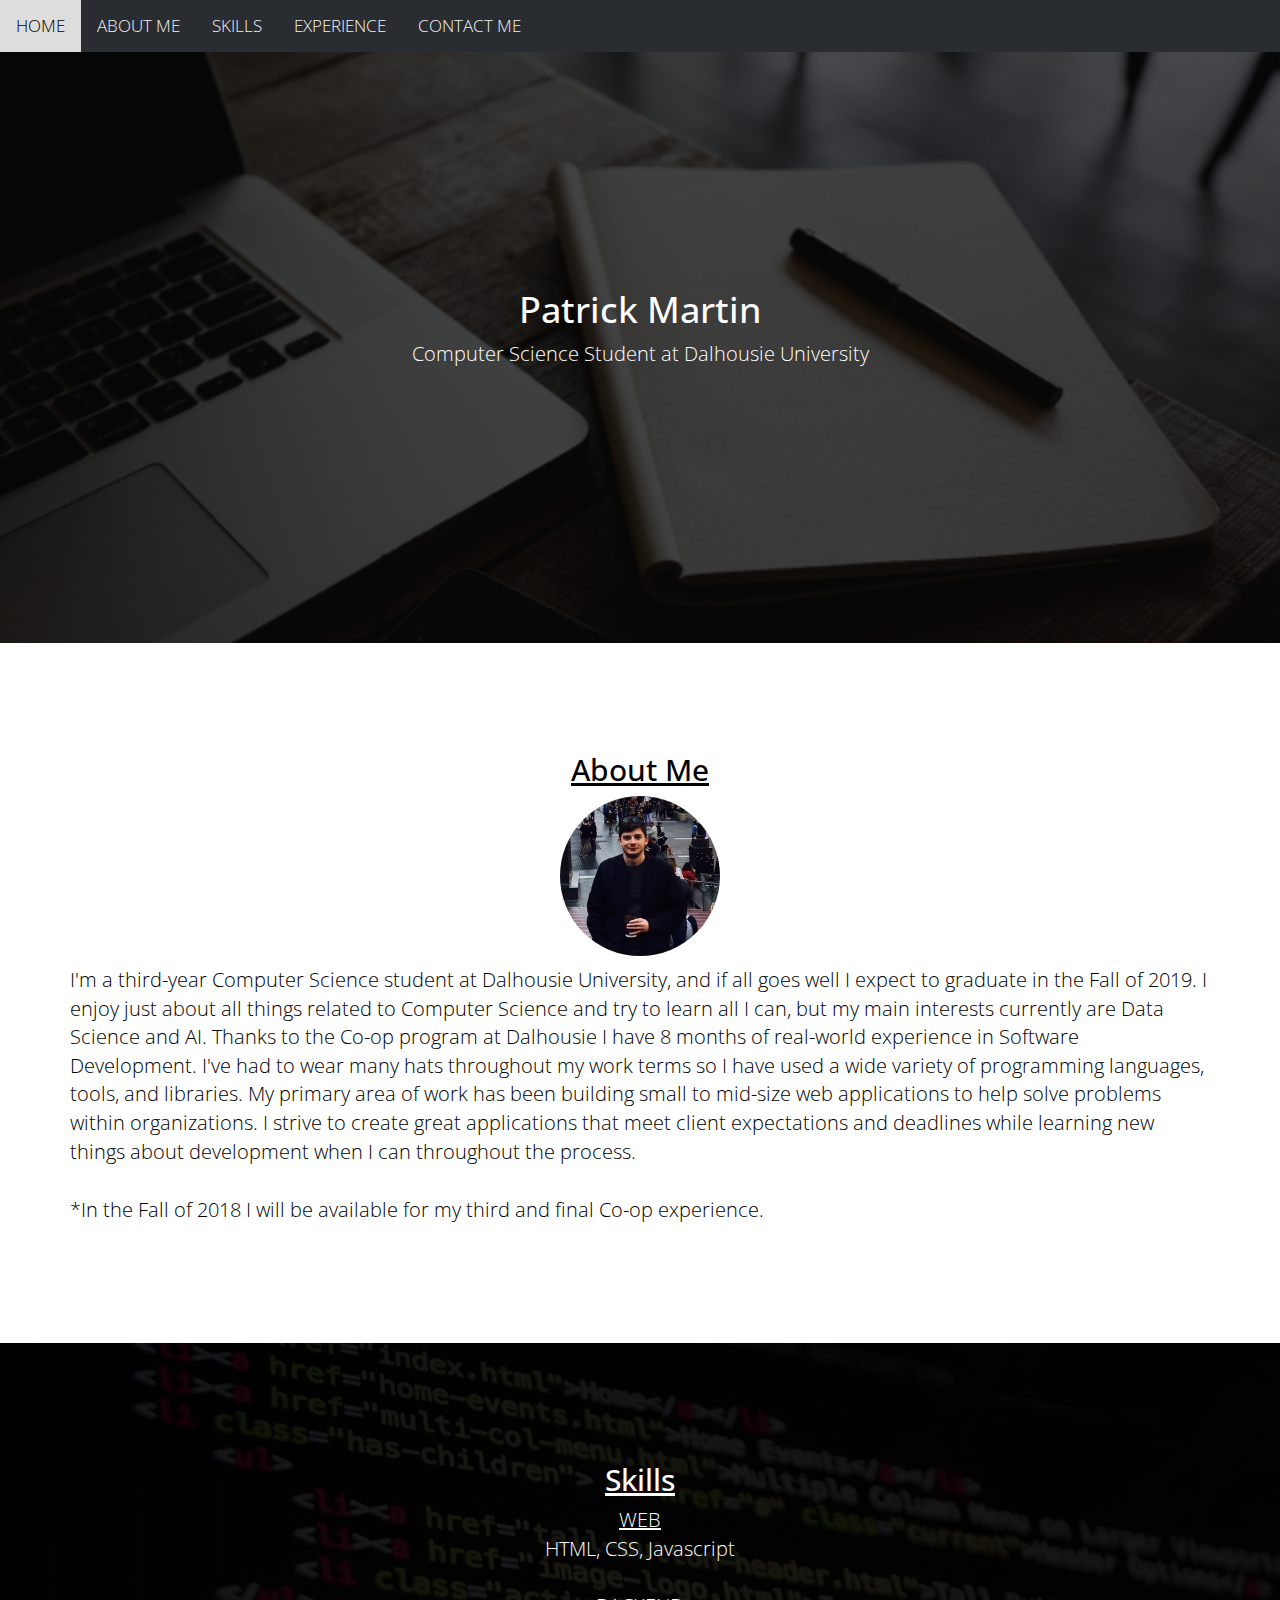
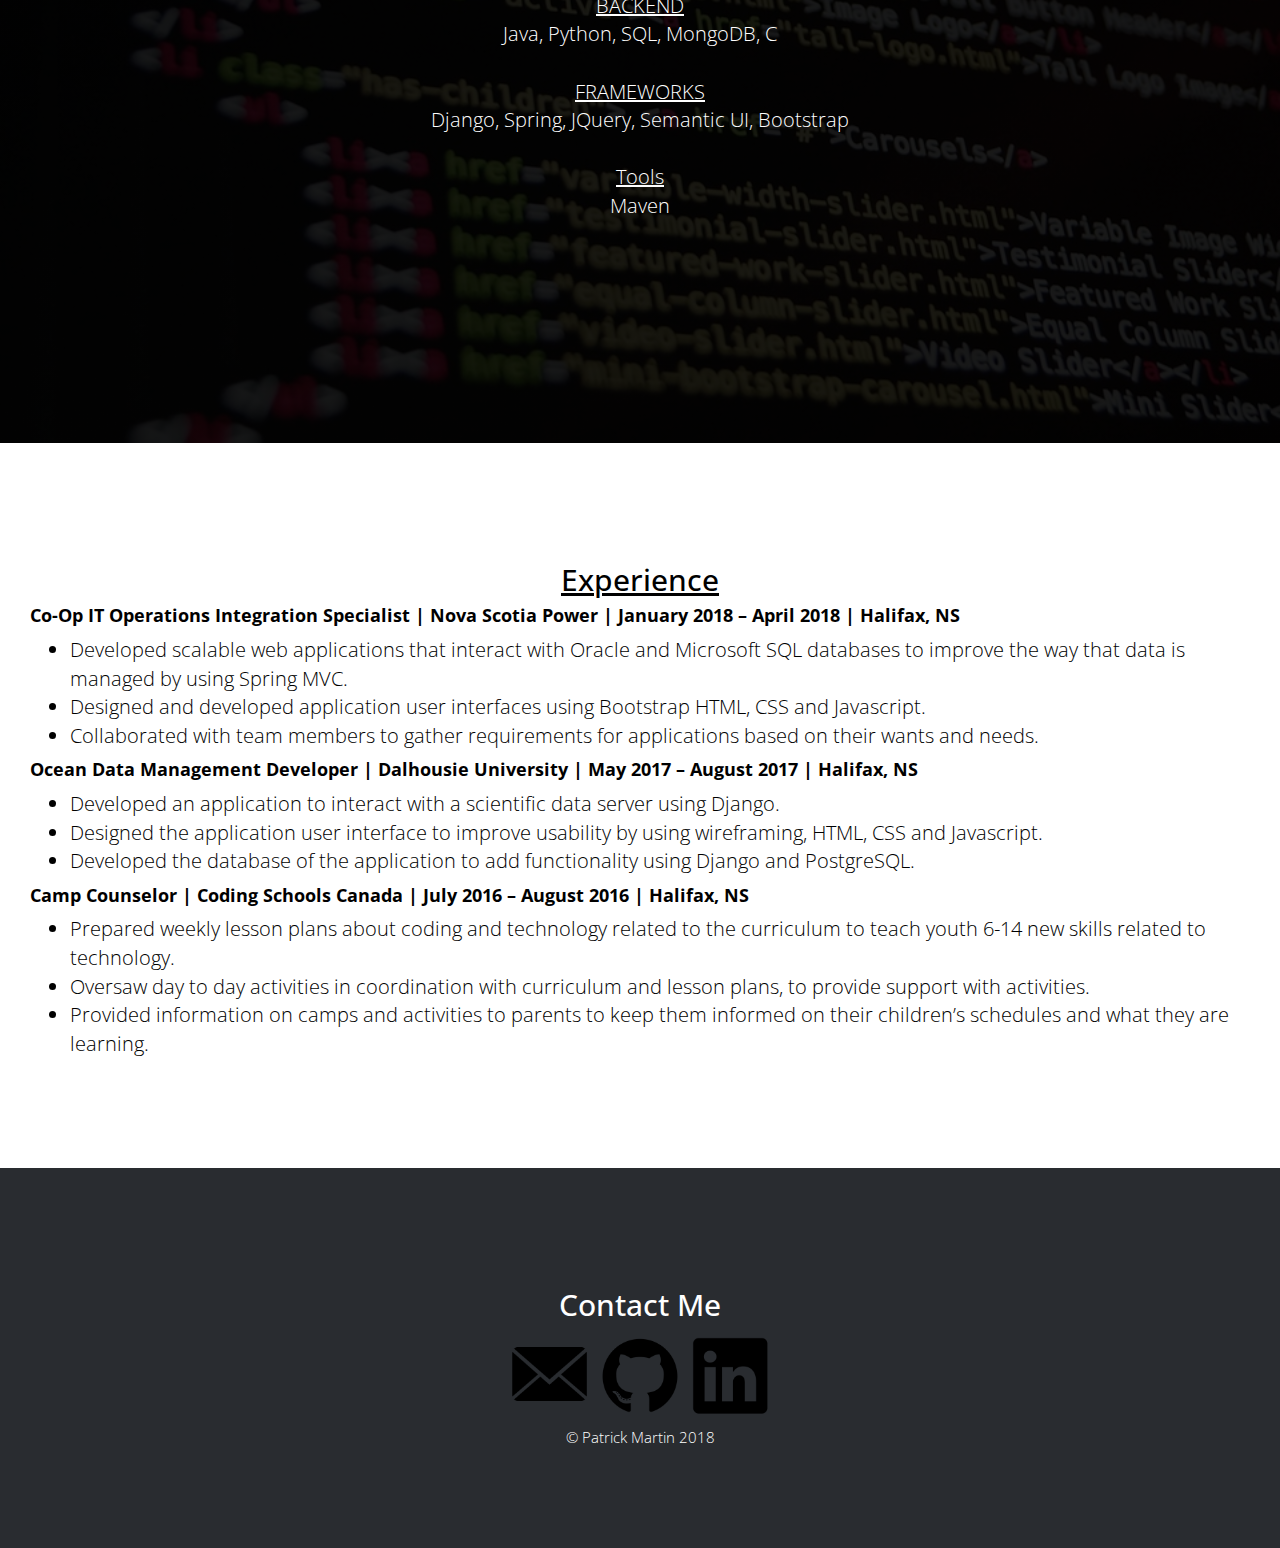
<file: index.html>
<!DOCTYPE html>
  <html lang="en">
    <head>
        <title>Patrick Martin</title>
        <meta charset="utf-8">
        <meta name="viewport" content="width=device-width, initial-scale=1">
        <link rel="stylesheet" href="https://maxcdn.bootstrapcdn.com/bootstrap/3.3.7/css/bootstrap.min.css">
        <script src="https://ajax.googleapis.com/ajax/libs/jquery/3.3.1/jquery.min.js"></script>
        <script src="https://maxcdn.bootstrapcdn.com/bootstrap/3.3.7/js/bootstrap.min.js"></script>
        <link href='https://fonts.googleapis.com/css?family=Open Sans' rel='stylesheet'>
        <link rel="stylesheet" type="text/css" href="v3.css" >
    </head>
    <body>
      <!--Navagation menu -->
      <div class="topnav" id="topnav">
        <a href="#banner" onclick="closeIconNav()">HOME</a>
        <a href="#about" onclick="closeIconNav()">ABOUT ME</a>
        <a href="#skills" onclick="closeIconNav()">SKILLS</a>
        <a href="#experience" onclick="closeIconNav()">EXPERIENCE</a>
        <a href="#contact-me" onclick="closeIconNav()">CONTACT ME</a>
        <a href="javascript:void(0);" style="font-size:20px;" class="icon" onclick="addReponsiveClass()">&#9776;</a>
      </div>
      <!--reponsive navagation scripts  -->
      <script>
      //adds responsive hamburgur menu
        function addReponsiveClass() {
            var x = document.getElementById("topnav");
            if (x.className === "topnav") {
              x.className += " responsive";
            }
            else {
              x.className = "topnav";
            }
          }
          //used to close the menu when a link is clicked
        function closeIconNav(){
          var x = document.getElementById("topnav");
          if(x.className === "topnav responsive" ){
            x.className = "topnav";
          }
        }
      </script>
      <!--Home banner-->
      <div class="container-fluid text-center" id='banner'>
        <h1>Patrick Martin</h1>
        <p>Computer Science Student at Dalhousie University</p>
      </div>
      <!-- About Section -->
      <div class="container-fluid" id="about">
        <h2 class='title'><u>About Me</u></h2>
        <div id='me-div'>
          <img src='13.jpg' id=me>
        </div>
        <div id='about-content'>
          <p>
            I'm a third-year Computer Science student at Dalhousie University, and if all goes well I expect to graduate in the Fall of 2019.
            I enjoy just about all things related to Computer Science and try to learn all I can, but my main interests currently are Data Science and AI.
            Thanks to the Co-op program at Dalhousie I have 8 months of real-world experience in Software Development.
            I've had to wear many hats throughout my work terms so I have used a wide variety of programming languages, tools, and libraries.
            My primary area of work has been building small to mid-size web applications to help solve problems within organizations.
            I strive to create great applications that meet client expectations and deadlines while learning new things about development when I can throughout the process.
           </p>
           <br>
           <p>
             *In the Fall of 2018 I will be available for my third and final Co-op experience.
           </p>
        </div>
      </div>
      <!--Skills section  -->
      <div id="skills">
        <h2 class='title'><u>Skills</u></h2>
          <p>
            <u>WEB</u>
            <br>
            HTML, CSS, Javascript
            <br>
            <br>
            <u>BACKEND</u>
            <br>
            Java, Python, SQL, MongoDB, C
            <br>
            <br>
            <u>FRAMEWORKS</u>
            <br>
            Django, Spring, JQuery, Semantic UI, Bootstrap
            <br>
            <br>
            <u>Tools</u>
            <br>
            Maven
          </p>
        </div>
        <!--Experience Section   -->
        <div class="container-fluid " id="experience">
          <h2 class='title'><u>Experience</u></h2>
          <h4><strong>Co-Op IT Operations Integration Specialist  | Nova Scotia Power | January 2018 – April 2018 | Halifax, NS</strong></h4>
          <ul>
            <li>Developed scalable web applications that interact with Oracle and Microsoft SQL databases to improve the way that data is managed by using Spring MVC.</li>
            <li>Designed and developed application user interfaces using Bootstrap HTML, CSS and Javascript. </li>
            <li>Collaborated with team members to gather requirements for applications based on their wants and needs.</li>
          </ul>
          <h4> <strong>Ocean Data Management Developer | Dalhousie University | May 2017 – August 2017 | Halifax, NS</strong></h4>
          <ul>
            <li>Developed an application to interact with a scientific data server using Django.</li>
            <li>Designed the application user interface to improve usability by using wireframing, HTML, CSS and Javascript.</li>
            <li>Developed the database of the application to add functionality using Django and PostgreSQL.</li>
          </ul>
          <h4> <strong>Camp Counselor | Coding Schools Canada | July 2016 – August 2016 | Halifax, NS</strong></h4>
          <ul>
            <li>Prepared weekly lesson plans about coding and technology related to the curriculum to teach youth 6-14 new skills related to technology.</li>
            <li>Oversaw day to day activities in coordination with curriculum and lesson plans, to provide support with activities.</li>
            <li>Provided information on camps and activities to parents to keep them informed on their children’s schedules and what they are learning.</li>
          </ul>
        </div>
        <!--Contact me section  -->
        <div class="container-fluid " id="contact-me">
          <h2 class='title'>Contact Me</h2>
          <div id='contact-list'>
            <a href="mailto:patrickwaltermartin@gmail.com"><img src='mail2.png'></a>
            <a href="https://github.com/PatrickWMartin/"><img src='github.png'></a>
            <a href="https://www.linkedin.com/in/patrick-martin-79537bb5/"><img src='linkedin.png'></a>
          </div>
          <footer>
            &copy Patrick Martin 2018
          </footer>
        </div>
      </body>
    </html>
</file>
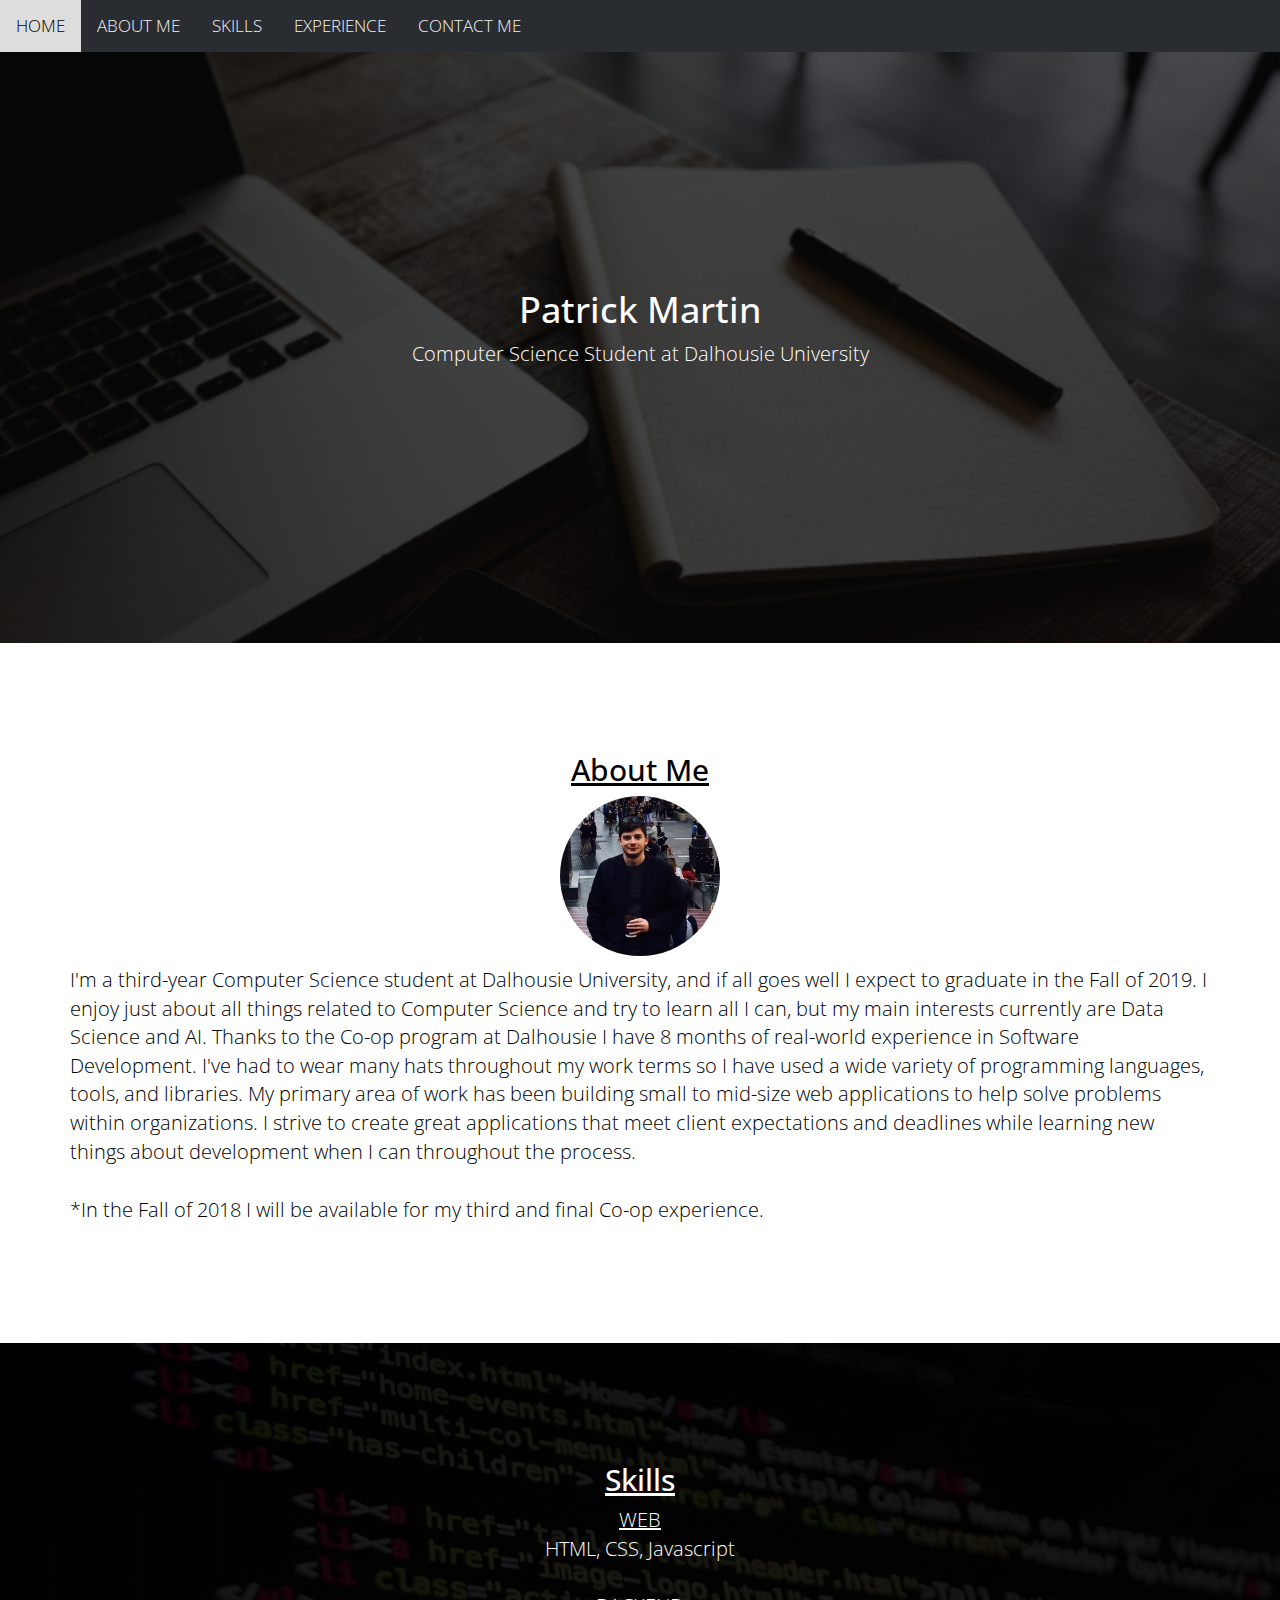
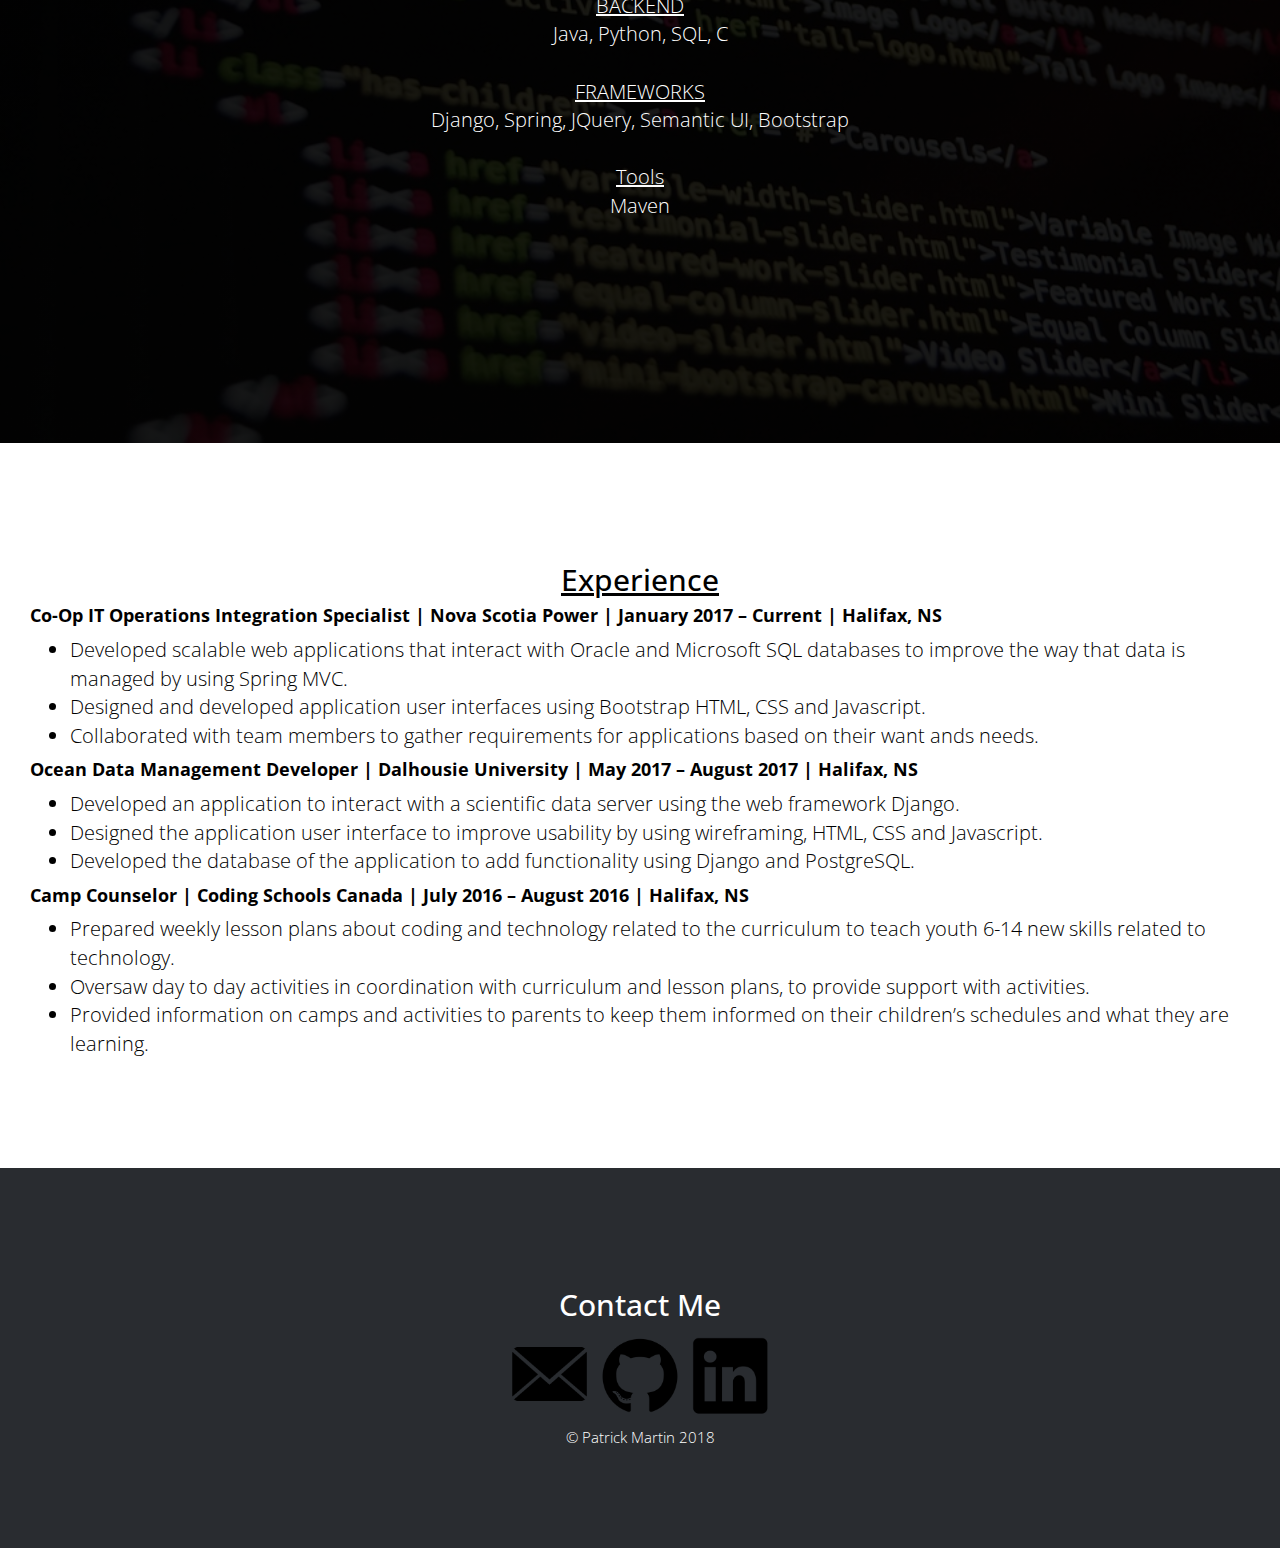
<file: v3.html>
<!DOCTYPE html>
  <html lang="en">
    <head>
        <title>Patrick Martin</title>
        <meta charset="utf-8">
        <meta name="viewport" content="width=device-width, initial-scale=1">
        <link rel="stylesheet" href="https://maxcdn.bootstrapcdn.com/bootstrap/3.3.7/css/bootstrap.min.css">
        <link href="https://fonts.googleapis.com/css?family=Montserrat" rel="stylesheet" type="text/css">
        <link href="https://fonts.googleapis.com/css?family=Lato" rel="stylesheet" type="text/css">
        <script src="https://ajax.googleapis.com/ajax/libs/jquery/3.3.1/jquery.min.js"></script>
        <script src="https://maxcdn.bootstrapcdn.com/bootstrap/3.3.7/js/bootstrap.min.js"></script>
        <link href='https://fonts.googleapis.com/css?family=Oswald' rel='stylesheet'>
        <link href='https://fonts.googleapis.com/css?family=Open Sans' rel='stylesheet'>
        <link href='https://fonts.googleapis.com/css?family=Roboto' rel='stylesheet'>
        <link rel="stylesheet" type="text/css" href="v3.css" >
    </head>
    <body>
      <!--Navagation menu -->
      <div class="topnav" id="topnav">
        <a href="#banner" onclick="closeIconNav()">HOME</a>
        <a href="#about" onclick="closeIconNav()">ABOUT ME</a>
        <a href="#skills" onclick="closeIconNav()">SKILLS</a>
        <a href="#experience" onclick="closeIconNav()">EXPERIENCE</a>
        <a href="#contact-me" onclick="closeIconNav()">CONTACT ME</a>
        <a href="javascript:void(0);" style="font-size:20px;" class="icon" onclick="addReponsiveClass()">&#9776;</a>
      </div>
      <!--reponsive navagation scripts  -->
      <script>
      //adds responsive hamburgur menu
        function addReponsiveClass() {
            var x = document.getElementById("topnav");
            if (x.className === "topnav") {
              x.className += " responsive";
            }
            else {
              x.className = "topnav";
            }
          }
          //used to close the menu when a link is clicked
        function closeIconNav(){
          var x = document.getElementById("topnav");
          if(x.className === "topnav responsive" ){
            x.className = "topnav";
          }
        }
      </script>
      <!--Home banner-->
      <div class="container-fluid text-center" id='banner'>
        <h1>Patrick Martin</h1>
        <p>Computer Science Student at Dalhousie University</p>
      </div>
      <!-- About Section -->
      <div class="container-fluid" id="about">
        <h2 class='title'><u>About Me</u></h2>
        <div id='me-div'>
          <img src='13.jpg' id=me>
        </div>
        <div id='about-content'>
          <p>
            I'm a third-year Computer Science student at Dalhousie University, and if all goes well I expect to graduate in the Fall of 2019.
            I enjoy just about all things related to Computer Science and try to learn all I can, but my main interests currently are Data Science and AI.
            Thanks to the Co-op program at Dalhousie I have 8 months of real-world experience in Software Development.
            I've had to wear many hats throughout my work terms so I have used a wide variety of programming languages, tools, and libraries.
            My primary area of work has been building small to mid-size web applications to help solve problems within organizations.
            I strive to create great applications that meet client expectations and deadlines while learning new things about development when I can throughout the process.
           </p>
           <br>
           <p>
             *In the Fall of 2018 I will be available for my third and final Co-op experience.
           </p>
        </div>
      </div>
      <!--Skills section  -->
      <div id="skills">
        <h2 class='title'><u>Skills</u></h2>
          <p>
            <u>WEB</u>
            <br>
            HTML, CSS, Javascript
            <br>
            <br>
            <u>BACKEND</u>
            <br>
            Java, Python, SQL, C
            <br>
            <br>
            <u>FRAMEWORKS</u>
            <br>
            Django, Spring, JQuery, Semantic UI, Bootstrap
            <br>
            <br>
            <u>Tools</u>
            <br>
            Maven
          </p>
        </div>
        <!--Experience Section   -->
        <div class="container-fluid " id="experience">
          <h2 class='title'><u>Experience</u></h2>
          <h4><strong>Co-Op IT Operations Integration Specialist  | Nova Scotia Power | January 2017 – Current | Halifax, NS</strong></h4>
          <ul>
            <li>Developed scalable web applications that interact with Oracle and Microsoft SQL databases to improve the way that data is managed by using Spring MVC.</li>
            <li>Designed and developed application user interfaces using Bootstrap HTML, CSS and Javascript. </li>
            <li>Collaborated with team members to gather requirements for applications based on their want ands needs.</li>
          </ul>
          <h4> <strong>Ocean Data Management Developer | Dalhousie University | May 2017 – August 2017 | Halifax, NS</strong></h4>
          <ul>
            <li>Developed an application to interact with a scientific data server using the web framework Django.</li>
            <li>Designed the application user interface to improve usability by using wireframing, HTML, CSS and Javascript.</li>
            <li>Developed the database of the application to add functionality using Django and PostgreSQL.</li>
          </ul>
          <h4> <strong>Camp Counselor | Coding Schools Canada | July 2016 – August 2016 | Halifax, NS</strong></h4>
          <ul>
            <li>Prepared weekly lesson plans about coding and technology related to the curriculum to teach youth 6-14 new skills related to technology.</li>
            <li>Oversaw day to day activities in coordination with curriculum and lesson plans, to provide support with activities.</li>
            <li>Provided information on camps and activities to parents to keep them informed on their children’s schedules and what they are learning.</li>
          </ul>
        </div>
        <!--Contact me section  -->
        <div class="container-fluid " id="contact-me">
          <h2 class='title'>Contact Me</h2>
          <div id='contact-list'>
            <a href="mailto:patrickwaltermartin@gmail.com"><img src='mail2.png'></a>
            <a href="https://github.com/PatrickWMartin/"><img src='github.png'></a>
            <a href="https://www.linkedin.com/in/patrick-martin-79537bb5/"><img src='linkedin.png'></a>
          </div>
          <footer>
            &copy Patrick Martin 2018
          </footer>
        </div>
      </body>
    </html>
</file>
<file: v3.css>
html, body {
    height:100%;
    font-family: 'Open Sans';
    font-weight: 100;
}
img{
  height: 7%;
  width: 7%
}
footer{
  text-align: center;
  font-size: 15px;
  margin-top: 10px;
}
p{
 font-size: 20px;
}
.topnav {
  overflow: hidden;
  background-color:#292c30;
  position: fixed;
  top: 0;
  width: 100%;
}
.topnav a {
  float: left;
  display: block;
  color: #f2f2f2;
  text-align: center;
  padding: 14px 16px;
  text-decoration: none;
  font-size: 17px;
}
.topnav a:hover {
  background-color: #ddd;
  color: black;
}
.active {
  background-color: #4CAF50;
  color: white;
}
.topnav .icon {
  display: none;
}
.title{
  text-align: center;
}
#banner {
    background-size: 100% 100%;
    margin-bottom: -5px;
    background: linear-gradient(rgba(0, 0, 0, 0.7),rgba(0, 0, 0, 0.7)),url(abc.jpg) no-repeat;
    background-size: 100%;
    color: #ffffff;
    padding: 270px 0px;
}
#me-div{
    text-align: center;
    margin-bottom: 10px;
}
#me{
  border-radius: 50%;
  width: 160px;
  height: 160px;
}
#about{
  color: black;
  background-color:#ffffff;
  background-size: 100% 100%;
  width: 100%;
  padding: 90px 70px;
  height: 700px;
}
#skills{
  text-align: center;
  background: linear-gradient(rgba(0, 0, 0, 0.9),rgba(0, 0, 0, 0.9)),url(code2.jpg) no-repeat;
  background-size: 100% 100%;
  font-size: 20px;
  color: white;
  width: 100%;
  padding: 100px 70px;
  height: 700px;
}
#skills-list{
  list-style: none;
}
#experience{
color:black;
 font-size: 20px;
 padding: 100px 30px;
}
#contact-me{
  background-color:#292c30;
  color: white;
  font-size: 20px;
  padding: 100px 30px;
  align-content: center;
}
#contact-list{
  text-align: center;
}
@media screen and (max-width: 600px) {
  .topnav a {
    display: none;
  }
  .topnav a.icon {
    float: right;
    display: block;
  }
  .topnav.responsive {
    position: fixed;
  }
  .topnav.responsive .icon {
    position: absolute;
    right: 0;
    top: 0;
  }
  .topnav.responsive a {
    float: none;
    display: block;
    text-align: left;
  }
  #banner {
      background: linear-gradient(rgba(0, 0, 0, 0.7),rgba(0, 0, 0, 0.7)),url(abc.jpg) no-repeat ;
      background-size: 100% 100%;
      color: #ffffff;
      height: 100px;
  }
  #about{
    color: black;
    background-color:#ffffff;
    background-size: 100% 100%;
    width: 100%;
    padding: 30px 20px;
    font-size: 10px;
    height: 1200px;
  }
  #skills{
    background-size: 100% 100%;
    color: white;
    width: 100%;
    padding: 30px 20px;
    font-size: 10px;
  }
  #skills-list{
    font-size: 10px;
    width: 100%;
  }
  #list1{
    float: left;
  }
  #list2{
    width: 50%;
    float: left;
  }
  #experience{
    color:black;
    padding: 30px 20px;
  }
  #contact-me{
    background-color:#292c30;
    color: white;
    align-content: center;
    height: 200px;
    padding: 10px 0px;
  }
  #contact-list{
    text-align: center;
  }
  img{
    height: 15%;
    width: 15%
  }

}
</file>
